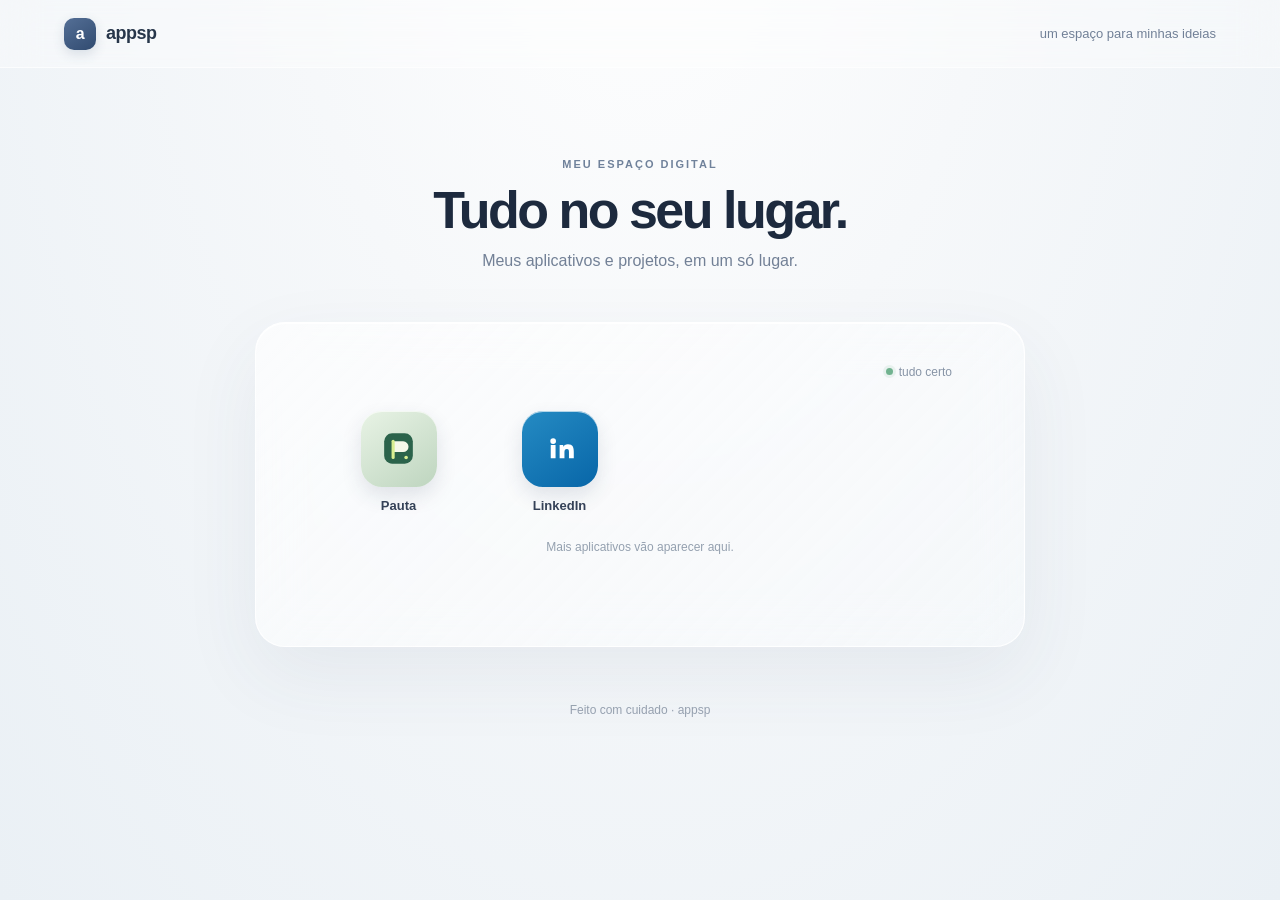
<file: index.html>
<!doctype html>
<html lang="pt-BR">
<head>
  <meta charset="utf-8">
  <meta name="viewport" content="width=device-width, initial-scale=1">
  <meta name="theme-color" content="#f1f4f7">
  <meta name="description" content="Meus aplicativos e projetos digitais.">
  <title>appsp · meus apps</title>
  <style>
    :root{font-family:-apple-system,BlinkMacSystemFont,"Segoe UI",Inter,Helvetica,Arial,sans-serif;color:#172338;background:#f1f4f7;font-synthesis:none;text-rendering:optimizeLegibility;-webkit-font-smoothing:antialiased}
    *{box-sizing:border-box}body{margin:0;min-height:100vh;overflow-x:hidden;background:radial-gradient(ellipse at 50% -22%,#fff 0,#f6f8fa 40%,#eaf0f5 100%)}
    .topbar{height:68px;padding:0 clamp(20px,5vw,76px);display:flex;align-items:center;justify-content:space-between;border-bottom:1px solid #ffffffa8;background:#ffffff52;backdrop-filter:blur(18px)}
    .brand{display:flex;align-items:center;gap:10px;color:#27364a;text-decoration:none;font-size:18px;font-weight:700;letter-spacing:-.5px}.brand-mark{width:32px;height:32px;display:grid;place-items:center;border-radius:10px;background:linear-gradient(145deg,#546f96,#314b70);color:white;font-size:16px;box-shadow:0 4px 12px #304b7028}.top-note{color:#718097;font-size:13px}
    main{width:min(920px,calc(100% - 36px));margin:0 auto;padding:clamp(50px,10vh,105px) 0 56px}.intro{text-align:center;margin-bottom:48px}.eyebrow{font-size:11px;font-weight:700;text-transform:uppercase;letter-spacing:2px;color:#70829b}.intro h1{margin:12px 0 10px;font-size:clamp(34px,6vw,52px);line-height:1.08;letter-spacing:-2.5px;font-weight:650;color:#1d2a3e}.intro p{margin:0;color:#728096;font-size:16px;line-height:1.6}
    .device{position:relative;margin:auto;width:min(770px,100%);min-height:325px;padding:42px clamp(22px,7vw,72px) 36px;border:1px solid #ffffffd9;border-radius:30px;background:linear-gradient(135deg,#ffffffa6,#f9fbfd73);box-shadow:0 28px 80px #32476312,inset 0 1px #fff;backdrop-filter:blur(22px)}.device-head{display:flex;align-items:center;justify-content:space-between;margin-bottom:32px;color:#8794a6;font-size:12px}.device-head strong{font-weight:600;color:#65758b}.date{display:flex;gap:7px;align-items:center}.status{display:flex;align-items:center;gap:6px}.status-dot{height:7px;width:7px;border-radius:50%;background:#71b28f;box-shadow:0 0 0 3px #71b28f20}
    .apps{display:grid;grid-template-columns:repeat(4,minmax(80px,1fr));justify-items:center;gap:30px 20px}.app{display:flex;flex-direction:column;align-items:center;gap:11px;width:100%;color:#344157;text-decoration:none;font-size:13px;font-weight:550;transition:transform .18s ease}.app:hover{transform:translateY(-4px)}.app:focus-visible{outline:3px solid #7c9bc3;outline-offset:7px;border-radius:18px}.icon{width:76px;height:76px;border-radius:21px;display:grid;place-items:center;box-shadow:0 9px 20px #253a5520,inset 0 1px #ffffffaa;transition:box-shadow .18s ease}.app:hover .icon{box-shadow:0 13px 26px #253a5530,inset 0 1px #ffffffaa}.icon.pauta{background:linear-gradient(145deg,#e8f3e5,#bed5bf)}.icon.linkedin{background:linear-gradient(145deg,#258bc3,#0866a8)}.icon svg{width:43px;height:43px}.icon.linkedin svg{width:34px;height:34px}
    .helper{text-align:center;color:#94a0af;font-size:12px;margin:27px 0 0}.footer{padding:0 20px 28px;text-align:center;color:#98a3b1;font-size:12px}
    @media(max-width:560px){.topbar{height:58px}.top-note{font-size:12px}.intro{margin-bottom:34px}.intro p{font-size:14px}.device{min-height:300px;padding:30px 18px;border-radius:24px}.device-head{margin-bottom:28px}.apps{grid-template-columns:repeat(3,minmax(68px,1fr));gap:28px 8px}.icon{width:68px;height:68px;border-radius:19px}.app{font-size:12px}}
    @media(prefers-reduced-motion:reduce){*,*::before,*::after{scroll-behavior:auto!important;transition:none!important}}
  </style>
</head>
<body>
  <header class="topbar">
    <a class="brand" href="#inicio" aria-label="appsp início"><span class="brand-mark">a</span><span>appsp</span></a>
    <span class="top-note">um espaço para minhas ideias</span>
  </header>
  <main id="inicio">
    <section class="intro" aria-labelledby="title">
      <div class="eyebrow">meu espaço digital</div>
      <h1 id="title">Tudo no seu lugar.</h1>
      <p>Meus aplicativos e projetos, em um só lugar.</p>
    </section>
    <section class="device" aria-label="Aplicativos">
      <div class="device-head">
        <span class="date"><strong id="weekday"></strong><span id="today"></span></span>
        <span class="status"><i class="status-dot"></i> tudo certo</span>
      </div>
      <nav class="apps" aria-label="Meus aplicativos">
        <a class="app" href="./pauta/" aria-label="Abrir Pauta">
          <span class="icon pauta" aria-hidden="true">
            <svg viewBox="0 0 48 48" fill="none"><rect x="8" y="7" width="32" height="34" rx="9" fill="#2B634B"/><path d="M18 16h11.2a6 6 0 0 1 0 12H18V16Z" fill="#F5F8E9"/><path d="M18 16v18" stroke="#D8EE91" stroke-width="3.5" stroke-linecap="round"/><circle cx="32.5" cy="34" r="2" fill="#D8EE91"/></svg>
          </span>
          <span>Pauta</span>
        </a>
        <a class="app" href="https://www.linkedin.com/in/danilosuares/" target="_blank" rel="noopener noreferrer" aria-label="Abrir LinkedIn de Danilo em uma nova aba">
          <span class="icon linkedin" aria-hidden="true">
            <svg viewBox="0 0 36 36" fill="none"><path d="M8.2 13.7h5.1v14.1H8.2V13.7Zm2.6-7a3 3 0 1 1-.1 6 3 3 0 0 1 .1-6ZM16.5 13.7h4.9v1.9h.1c.7-1.3 2.4-2.6 4.9-2.6 5.2 0 6.2 3.4 6.2 7.8v7h-5.1v-6.2c0-1.5 0-3.5-2.2-3.5s-2.6 1.7-2.6 3.4v6.3h-5.1V13.7Z" fill="white"/></svg>
          </span>
          <span>LinkedIn</span>
        </a>
      </nav>
      <p class="helper">Mais aplicativos vão aparecer aqui.</p>
    </section>
  </main>
  <footer class="footer">Feito com cuidado · appsp</footer>
  <script>
    const now = new Date();
    document.querySelector('#weekday').textContent = new Intl.DateTimeFormat('pt-BR', {weekday:'long'}).replace(/^./, c => c.toUpperCase());
    document.querySelector('#today').textContent = new Intl.DateTimeFormat('pt-BR', {day:'numeric', month:'long'}).format(now);
  </script>
</body>
</html>
</file>
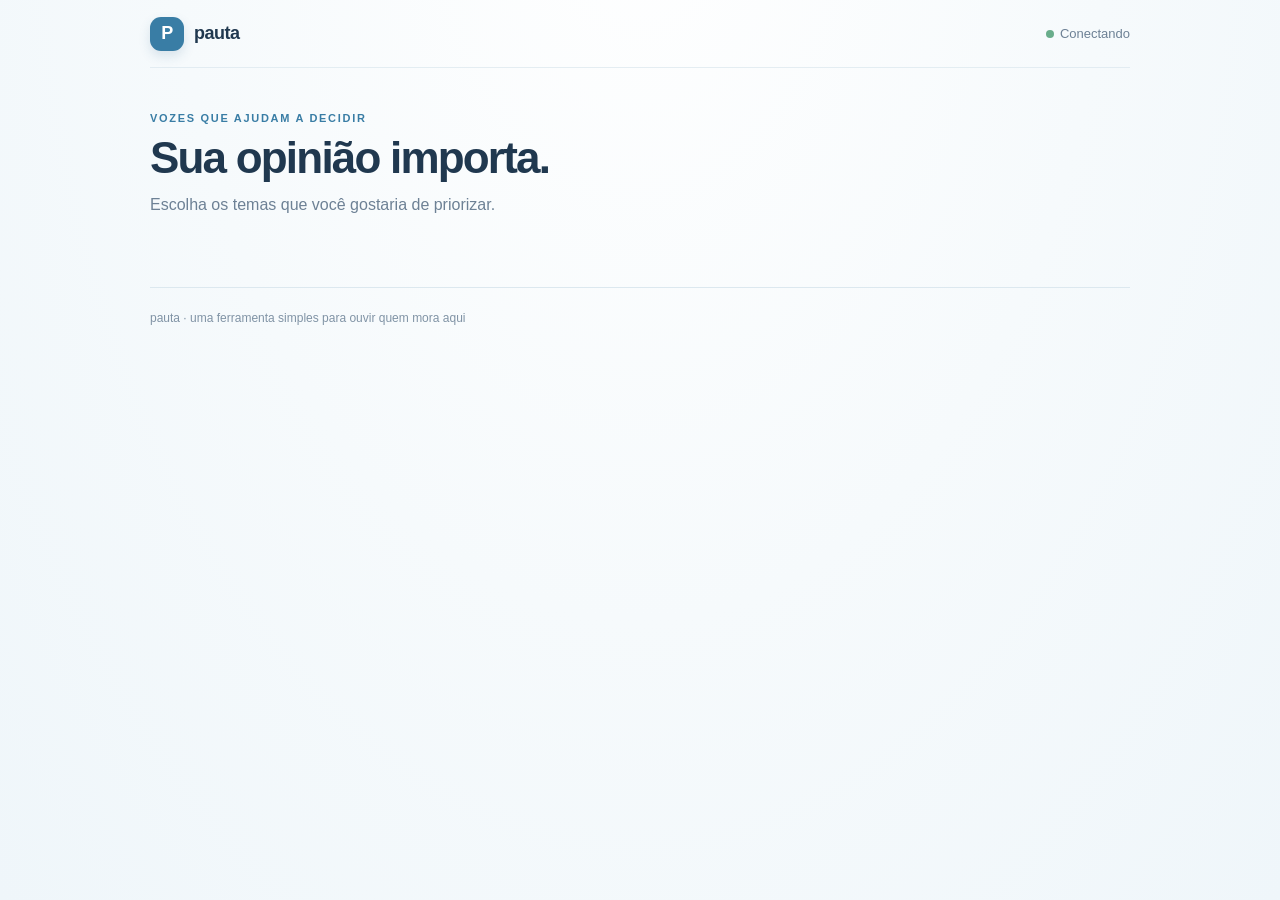
<file: pauta/index.html>
<!doctype html>
<html lang="pt-BR">
<head>
  <meta charset="utf-8">
  <meta name="viewport" content="width=device-width,initial-scale=1,viewport-fit=cover">
  <meta name="theme-color" content="#f4f9fc">
  <title>Pauta · votação</title>
  <link rel="stylesheet" href="./app.css">
  <style>
    .topic-card.selected-topic{background:#f1f7fa;border-color:#d2e3ec}
    .vote-control{position:relative;display:grid;place-items:center}
    .vote-control[data-tooltip]::after{content:attr(data-tooltip);position:absolute;z-index:4;right:0;bottom:calc(100% + 9px);width:max-content;max-width:min(240px,72vw);padding:9px 11px;border-radius:10px;background:#29485f;color:#fff;font-size:12px;font-weight:550;line-height:1.4;box-shadow:0 5px 16px #20384f28;opacity:0;visibility:hidden;transform:translateY(4px);transition:opacity .16s ease,transform .16s ease,visibility .16s ease;pointer-events:none}
    .vote-control[data-tooltip]:hover::after,.vote-control[data-tooltip]:focus-within::after{opacity:1;visibility:visible;transform:translateY(0)}
    .vote-button{background:#fbfdfe;border-color:#e2edf3;box-shadow:0 2px 6px #315c7808}
    .vote-button:hover{background:#f0f7fa}
    .vote-button.selected{background:#e2eff5;color:#356f91;border-color:#ccdfeb;box-shadow:inset 0 0 0 1px #d6e7ef}
    .vote-button:disabled{opacity:.58}
    .celebration{position:fixed;inset:0;z-index:20;display:grid;place-items:center;padding:22px;overflow:hidden;background:radial-gradient(ellipse at 50% 42%,#f7fcfff2 0,#e4f1f8f5 70%,#d3e6f1f7 100%);backdrop-filter:blur(8px);animation:fade-in .22s ease}
    #confettiCanvas{position:absolute;inset:0;width:100%;height:100%;pointer-events:none}
    .celebration-content{position:relative;z-index:1;width:min(440px,100%);padding:32px 28px;text-align:center;background:#ffffffeb;border:1px solid #ffffff;border-radius:26px;box-shadow:0 24px 70px #315c7828;animation:rise-in .38s ease}
    .celebration-icon{font-size:38px;margin-bottom:12px;animation:celebration-pop .65s cubic-bezier(.2,.8,.2,1)}
    .celebration-content .eyebrow{margin-bottom:8px}
    .celebration-content h2{font-size:clamp(36px,8vw,52px);letter-spacing:-2px;margin:0 0 10px;color:var(--blue-dark)}
    .celebration-content>p:not(.eyebrow){color:var(--muted);line-height:1.6;margin:0 auto 22px;max-width:320px}
    @keyframes celebration-pop{0%{opacity:0;transform:scale(.45) rotate(-14deg)}65%{transform:scale(1.18) rotate(6deg)}100%{opacity:1;transform:scale(1) rotate(0)}}
    @media(prefers-reduced-motion:reduce){.celebration-icon{animation:none}}
  </style>
</head>
<body>
  <div class="shell">
    <header class="top">
      <a class="brand" id="voteBrand" href="./" aria-label="Pauta"><span class="mark">P</span><span>pauta</span></a>
      <div class="topright"><span><i class="dot"></i><span id="connection">Conectando</span></span></div>
    </header>

    <section class="hero">
      <div>
        <div class="eyebrow" id="condoName">Vozes que ajudam a decidir</div>
        <h1 id="voteTitle">Sua opinião importa.</h1>
        <p id="voteDescription">Escolha os temas que você gostaria de priorizar.</p>
      </div>
    </section>

    <div id="stateMessage" class="empty hidden" aria-live="polite"></div>
    <section id="voteContent" class="hidden">
      <div class="summary">
        <div class="summary-item"><strong id="votesUsed">0</strong><span>votos usados</span><div class="progress"><span id="voteProgress" style="width:0%"></span></div></div>
        <div class="summary-item"><strong id="votesLeft">0</strong><span>votos disponíveis</span><div style="height:8px;margin-top:10px;color:var(--muted);font-size:12px" id="voteStatus">Votação aberta</div></div>
      </div>
      <div class="section-title"><h2>Temas da votação</h2><a class="toplink" id="tallyLink" href="../apuracao/">Ver apuração completa →</a></div>
      <div id="topicList" class="cards"></div>
      <p id="voteHint" class="hint">Toque no 👍 para votar. Toque de novo para retirar seu voto.</p>
      <div class="card box" style="margin-top:20px">
        <div class="row"><div><strong id="residentLabel">Identifique seu apartamento</strong><div class="small" id="residentHelp">Seu apartamento e PIN ficam protegidos.</div></div><button class="btn secondary" id="identityButton">Entrar</button></div>
      </div>
    </section>

    <footer class="footer">pauta · uma ferramenta simples para ouvir quem mora aqui</footer>
  </div>

  <div id="identityModal" class="modal hidden" role="dialog" aria-modal="true" aria-labelledby="identityHeading">
    <div class="modal-box">
      <h2 id="identityHeading">Primeiro acesso</h2>
      <p class="small" id="identityInstruction">Informe o número do apartamento e crie um PIN pessoal para registrar seus votos.</p>
      <div class="field"><label for="apartmentNumber">Número do apartamento</label><input id="apartmentNumber" inputmode="text" autocomplete="off" placeholder="Ex.: 87"></div>
      <div class="field block-field"><label for="apartmentBlock">Bloco</label><input id="apartmentBlock" autocomplete="off" placeholder="Ex.: A"></div>
      <div class="field"><label for="pin">PIN (mínimo 4 caracteres)</label><input id="pin" type="password" autocomplete="new-password"></div>
      <div class="field hidden" id="pinConfirmField"><label for="pinConfirm">Confirme o PIN</label><input id="pinConfirm" type="password" autocomplete="new-password"></div>
      <div class="row"><button class="btn secondary" id="cancelIdentity">Cancelar</button><button class="btn" id="confirmIdentity">Criar cadastro e entrar</button></div>
      <button class="btn secondary" id="toggleRegistration" style="margin-top:10px;width:100%">Já tenho cadastro</button>
      <div id="identityError" class="small" role="alert" style="color:var(--red);margin-top:10px"></div>
    </div>
  </div>
  <div id="toast" class="toast" role="status" aria-live="polite"></div>
  <div id="celebration" class="celebration hidden" role="dialog" aria-modal="true" aria-labelledby="celebrationTitle">
    <canvas id="confettiCanvas" aria-hidden="true"></canvas>
    <div class="celebration-content">
      <div class="celebration-icon" aria-hidden="true">🎉</div>
      <p class="eyebrow">Sua participação faz diferença</p>
      <h2 id="celebrationTitle">Obrigado!</h2>
      <p>Você usou todos os seus votos. Obrigado por ajudar a definir as prioridades.</p>
      <button class="btn" id="closeCelebration">Continuar</button>
    </div>
  </div>

  <script type="module">
    import { supabaseUrl, supabaseAnonKey } from '../config.js';
    import { createClient } from 'https://esm.sh/@supabase/supabase-js@2';

    const $ = (id) => document.getElementById(id);
    const esc = (value) => String(value ?? '').replace(/[&<>"']/g, (char) => ({'&':'&amp;','<':'&lt;','>':'&gt;','"':'&quot;',"'":'&#39;'}[char]));
    const code = new URL(location.href).searchParams.get('v')?.toUpperCase() ?? '';
    const db = supabaseUrl && supabaseAnonKey ? createClient(supabaseUrl, supabaseAnonKey) : null;
    let vote = null, topics = [], resident = null, myVotes = [], registrationMode = true;

    function showMessage(title, description) {
      $('stateMessage').innerHTML = `<strong>${esc(title)}</strong>${esc(description)}`;
      $('stateMessage').classList.remove('hidden');
      $('voteContent').classList.add('hidden');
    }

    function toast(message) {
      $('toast').textContent = message;
      $('toast').classList.add('show');
      window.setTimeout(() => $('toast').classList.remove('show'), 2200);
    }

    function updateBlockFields() {
      const needsBlock = (vote?.condos?.identity_pattern ?? 'number_block') === 'number_block';
      document.querySelectorAll('.block-field').forEach((element) => element.classList.toggle('hidden', !needsBlock));
    }

    function render() {
      if (!vote) return;
      const isOpen = vote.status === 'open';
      const limit = vote.vote_limit;
      $('stateMessage').classList.add('hidden');
      $('voteContent').classList.remove('hidden');
      $('condoName').textContent = vote.condos?.name || 'Vozes que ajudam a decidir';
      $('voteTitle').textContent = vote.title;
      $('voteDescription').textContent = isOpen ? 'Escolha os temas que você gostaria de priorizar.' : 'Esta votação foi encerrada. Você ainda pode consultar os resultados completos.';
      $('voteStatus').textContent = isOpen ? 'Votação aberta' : 'Votação encerrada';
      $('voteStatus').style.color = isOpen ? 'var(--blue-dark)' : 'var(--muted)';
      $('votesUsed').textContent = resident ? String(myVotes.length) : '—';
      $('votesLeft').textContent = resident ? String(Math.max(0, limit - myVotes.length)) : String(limit);
      $('voteProgress').style.width = resident ? `${Math.min(100, (myVotes.length / limit) * 100)}%` : '0%';
      $('residentLabel').textContent = resident ? `Apartamento ${resident.number}${resident.block ? ` · Bloco ${resident.block}` : ''}` : 'Identifique seu apartamento';
      $('residentHelp').textContent = resident ? 'Seu voto é registrado com segurança.' : 'Use seu PIN ou crie um no primeiro acesso.';
      $('identityButton').textContent = resident ? 'Sair' : 'Entrar';
      $('identityButton').setAttribute('aria-label', resident ? 'Sair do apartamento' : 'Entrar no apartamento');
      $('voteHint').textContent = isOpen ? 'Toque no 👍 para votar. Toque de novo para retirar seu voto.' : 'Os votos estão fechados. Consulte a apuração completa.';
      const tallyUrl = new URL('./apuracao/', location.href);
      tallyUrl.searchParams.set('v', code);
      $('tallyLink').href = tallyUrl.href;
      const voteUrl = new URL('./', location.href);
      voteUrl.searchParams.set('v', code);
      $('voteBrand').href = voteUrl.href;
      const quotaFull = resident && myVotes.length >= limit;
      $('topicList').innerHTML = topics.length ? topics.map((topic) => {
        const selected = myVotes.includes(topic.id);
        const locked = !isOpen || (resident && !selected && quotaFull);
        const quotaMessage = 'Você usou todos os votos disponíveis. Retire um voto para escolher outro tema.';
        const tooltip = locked && !selected && isOpen && quotaFull ? `title="${quotaMessage}" data-tooltip="${quotaMessage}"` : '';
        return `<article class="topic-card${selected ? ' selected-topic' : ''}" data-topic-card="${topic.id}"><div><h3>${esc(topic.title)}</h3>${topic.description ? `<p>${esc(topic.description)}</p>` : ''}</div><span class="vote-control" ${tooltip}><button class="vote-button${selected ? ' selected' : ''}" data-vote="${topic.id}" aria-label="${selected ? 'Retirar voto de' : 'Votar em'} ${esc(topic.title)}${locked && !selected && isOpen && quotaFull ? `. ${quotaMessage}` : ''}" aria-pressed="${selected}" ${locked ? 'disabled' : ''}>👍</button></span></article>`;
      }).join('') : '<div class="empty"><strong>Os temas ainda não estão disponíveis</strong>Volte em breve para registrar sua opinião.</div>';
    }

    async function refreshVote() {
      if (!code) {
        showMessage('Link de votação incompleto', 'Use o link completo que recebeu para abrir esta votação.');
        return;
      }
      if (!db) {
        $('connection').textContent = 'Indisponível';
        showMessage('Não foi possível conectar', 'Tente novamente em alguns instantes.');
        return;
      }
      const { data: session, error: sessionError } = await db.from('votes_sessions').select('*,condos(name,identity_pattern)').eq('code', code).maybeSingle();
      if (sessionError) throw sessionError;
      if (!session) {
        showMessage('Votação não encontrada', 'Confira o link e tente novamente.');
        return;
      }
      vote = session;
      const { data: rows, error: topicsError } = await db.from('topics').select('id,title,description').eq('session_id', vote.id).order('title', {ascending:true});
      if (topicsError) throw topicsError;
      topics = (rows ?? []).sort((a, b) => a.title.localeCompare(b.title, 'pt-BR', {sensitivity:'base'}));
      resident = JSON.parse(sessionStorage.getItem(`pauta-id-${code}`) || 'null');
      myVotes = [];
      if (resident) {
        const { data, error } = await db.rpc('my_votes', {p_vote_code:code,p_apartment_number:resident.number,p_block:resident.block,p_pin:resident.pin});
        if (error) {
          sessionStorage.removeItem(`pauta-id-${code}`);
          resident = null;
        } else myVotes = data ?? [];
      }
      $('connection').textContent = 'Votação online';
      updateBlockFields();
      render();
    }

    function openIdentity() {
      registrationMode = !sessionStorage.getItem(`pauta-id-${code}`);
      $('identityHeading').textContent = registrationMode ? 'Primeiro acesso' : 'Acesse seu apartamento';
      $('identityInstruction').textContent = registrationMode ? 'Informe o número do apartamento e crie um PIN pessoal para registrar seus votos.' : 'Informe o número do apartamento e o PIN criado no primeiro acesso.';
      $('pinConfirmField').classList.toggle('hidden', !registrationMode);
      $('confirmIdentity').textContent = registrationMode ? 'Criar cadastro e entrar' : 'Entrar';
      $('toggleRegistration').textContent = registrationMode ? 'Já tenho cadastro' : 'Primeiro acesso? Crie seu cadastro';
      $('identityError').textContent = '';
      $('identityModal').classList.remove('hidden');
    }

    const celebrationCooldown = 4 * 60 * 60 * 1000;
    let celebrationTimer = 0, confettiFrame = 0;
    function celebrationKey() {
      if (!resident) return '';
      return `pauta-celebration-${code}-${resident.number.toLowerCase()}-${(resident.block || '').toLowerCase()}`;
    }
    function celebrateIfEligible() {
      const key = celebrationKey();
      if (!key || vote?.status !== 'open' || myVotes.length < vote.vote_limit) return;
      let lastShown = 0;
      try { lastShown = Number(localStorage.getItem(key) || 0); } catch {}
      if (Date.now() - lastShown < celebrationCooldown) return;
      window.clearTimeout(celebrationTimer);
      const apartment = `${resident.number}|${resident.block || ''}`;
      celebrationTimer = window.setTimeout(() => {
        if (!resident || `${resident.number}|${resident.block || ''}` !== apartment || vote?.status !== 'open' || myVotes.length < vote.vote_limit) return;
        try { localStorage.setItem(key, String(Date.now())); } catch {}
        $('celebration').classList.remove('hidden');
        $('closeCelebration').focus();
        launchConfetti();
      }, 500);
    }
    function closeCelebration() {
      $('celebration').classList.add('hidden');
      window.cancelAnimationFrame(confettiFrame);
      const canvas = $('confettiCanvas');
      canvas.getContext('2d')?.clearRect(0, 0, canvas.width, canvas.height);
    }
    function launchConfetti() {
      if (window.matchMedia('(prefers-reduced-motion: reduce)').matches) return;
      const canvas = $('confettiCanvas'), context = canvas.getContext('2d');
      const ratio = Math.min(window.devicePixelRatio || 1, 2);
      canvas.width = window.innerWidth * ratio; canvas.height = window.innerHeight * ratio;
      context.setTransform(ratio, 0, 0, ratio, 0, 0);
      const colors = ['#74add0', '#a9d3e8', '#d6eaf4', '#f4ca77', '#93c7aa', '#e99b9b'];
      const particles = [];
      const burst = (x, y, count = 90) => {
        for (let i = 0; i < count; i++) {
          const angle = Math.random() * Math.PI * 2, speed = 2 + Math.random() * 8;
          particles.push({x, y, vx:Math.cos(angle)*speed, vy:Math.sin(angle)*speed, size:3+Math.random()*5, spin:Math.random()*Math.PI, spinSpeed:(Math.random()-.5)*.24, color:colors[Math.floor(Math.random()*colors.length)], life:0, maxLife:90+Math.random()*45});
        }
      };
      burst(window.innerWidth*.5, window.innerHeight*.48, 120);
      window.setTimeout(() => burst(window.innerWidth*.25, window.innerHeight*.42, 70), 180);
      window.setTimeout(() => burst(window.innerWidth*.75, window.innerHeight*.4, 70), 360);
      const draw = () => {
        context.clearRect(0, 0, window.innerWidth, window.innerHeight);
        for (const particle of particles) {
          if (particle.life >= particle.maxLife) continue;
          particle.life++; particle.x += particle.vx; particle.y += particle.vy; particle.vy += .075; particle.vx *= .992; particle.spin += particle.spinSpeed;
          context.globalAlpha = Math.max(0, 1 - particle.life / particle.maxLife); context.fillStyle = particle.color;
          context.save(); context.translate(particle.x, particle.y); context.rotate(particle.spin); context.fillRect(-particle.size/2, -particle.size/2, particle.size, particle.size*.72); context.restore();
        }
        context.globalAlpha = 1;
        if (particles.some((particle) => particle.life < particle.maxLife) && !$('celebration').classList.contains('hidden')) confettiFrame = window.requestAnimationFrame(draw);
      };
      confettiFrame = window.requestAnimationFrame(draw);
    }
    $('closeCelebration').addEventListener('click', closeCelebration);
    $('celebration').addEventListener('click', (event) => { if (event.target === $('celebration')) closeCelebration(); });
    window.addEventListener('keydown', (event) => { if (event.key === 'Escape' && !$('celebration').classList.contains('hidden')) closeCelebration(); });

    $('identityButton').addEventListener('click', () => {
      if (!resident) return openIdentity();
      sessionStorage.removeItem(`pauta-id-${code}`);
      resident = null;
      myVotes = [];
      render();
    });
    $('cancelIdentity').addEventListener('click', () => $('identityModal').classList.add('hidden'));
    $('identityModal').addEventListener('click', (event) => { if (event.target === $('identityModal')) $('identityModal').classList.add('hidden'); });
    $('toggleRegistration').addEventListener('click', () => {
      registrationMode = !registrationMode;
      $('identityHeading').textContent = registrationMode ? 'Primeiro acesso' : 'Acesse seu apartamento';
      $('identityInstruction').textContent = registrationMode ? 'Informe o número do apartamento e crie um PIN pessoal para registrar seus votos.' : 'Informe o número do apartamento e o PIN criado no primeiro acesso.';
      $('pinConfirmField').classList.toggle('hidden', !registrationMode);
      $('confirmIdentity').textContent = registrationMode ? 'Criar cadastro e entrar' : 'Entrar';
      $('toggleRegistration').textContent = registrationMode ? 'Já tenho cadastro' : 'Primeiro acesso? Crie seu cadastro';
      $('identityError').textContent = '';
    });
    $('confirmIdentity').addEventListener('click', async () => {
      const number = $('apartmentNumber').value.trim(), block = $('apartmentBlock').value.trim(), pin = $('pin').value;
      const needsBlock = (vote?.condos?.identity_pattern ?? 'number_block') === 'number_block';
      if (!number || (needsBlock && !block) || pin.length < 4) { $('identityError').textContent = 'Informe o apartamento e um PIN com pelo menos 4 caracteres.'; return; }
      if (registrationMode && pin !== $('pinConfirm').value) { $('identityError').textContent = 'Os PINs não conferem.'; return; }
      const button = $('confirmIdentity'); button.disabled = true;
      try {
        if (registrationMode) {
          const { error } = await db.rpc('register_apartment', {p_vote_code:code,p_apartment_number:number,p_block:block,p_pin:pin});
          if (error) throw error;
        } else {
          const { data, error } = await db.rpc('verify_apartment', {p_vote_code:code,p_apartment_number:number,p_block:block,p_pin:pin});
          if (error || !data) throw new Error('Apartamento não cadastrado ou PIN incorreto.');
        }
        resident = {number,block,pin};
        sessionStorage.setItem(`pauta-id-${code}`, JSON.stringify(resident));
        $('identityModal').classList.add('hidden');
        $('pin').value = ''; $('pinConfirm').value = '';
        await refreshVote();
      } catch (error) {
        $('identityError').textContent = error.message.includes('identity_already_exists') ? 'Este apartamento já tem cadastro. Entre com o PIN criado no primeiro acesso.' : error.message;
      } finally { button.disabled = false; }
    });
    $('topicList').addEventListener('click', async (event) => {
      const button = event.target.closest('[data-vote]');
      if (!button) return;
      if (!resident) return openIdentity();
      const card = button.closest('.topic-card');
      button.classList.add('tap'); card?.classList.add('vote-pop');
      const wasSelected = myVotes.includes(button.dataset.vote);
      button.disabled = true;
      try {
        const { error } = await db.rpc('toggle_vote', {p_vote_code:code,p_apartment_number:resident.number,p_block:resident.block,p_pin:resident.pin,p_topic_id:button.dataset.vote});
        if (error) throw error;
        toast(wasSelected ? 'Voto retirado' : 'Voto registrado');
        await refreshVote();
        if (!wasSelected) celebrateIfEligible();
      } catch (error) {
        toast(error.message.includes('vote_limit') ? 'Você usou todos os votos disponíveis.' : error.message.includes('voting_closed') ? 'Esta votação foi encerrada.' : 'Não foi possível registrar o voto.');
        await refreshVote();
      }
    });

    try { await refreshVote(); } catch (error) { console.error(error); showMessage('Não foi possível carregar a votação', 'Tente novamente em alguns instantes.'); }
    window.setInterval(() => refreshVote().catch(() => {}), 15000);
  </script>
</body>
</html>
</file>
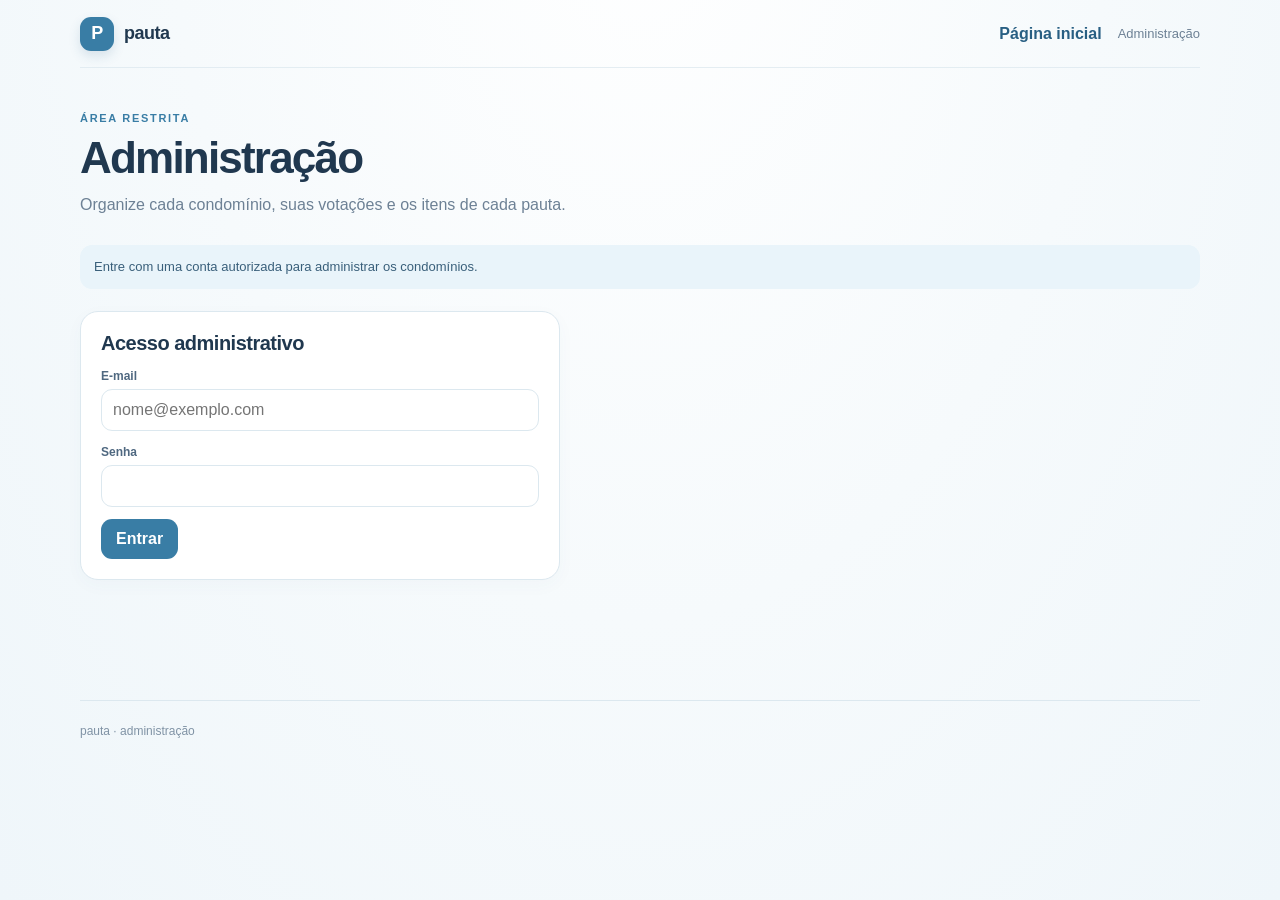
<file: pauta/admin/index.html>
<!doctype html>
<html lang="pt-BR">
<head>
  <meta charset="utf-8">
  <meta name="viewport" content="width=device-width,initial-scale=1">
  <meta name="theme-color" content="#f4f9fc">
  <title>Pauta · administração</title>
  <link rel="stylesheet" href="../app.css">
  <style>
    .admin-shell{width:min(100% - 32px,1120px);margin:auto}.admin-main{padding-bottom:56px}.step{display:flex;align-items:center;gap:10px;margin:0 0 14px}.step-number{width:29px;height:29px;flex:none;display:grid;place-items:center;border-radius:10px;background:var(--blue);color:#fff;font-size:13px;font-weight:800}.step h2{font-size:19px;letter-spacing:-.4px;margin:0}.step-caption{font-size:13px;color:var(--muted);margin:3px 0 0}.admin-grid{display:grid;grid-template-columns:minmax(0,1fr) minmax(0,1fr);gap:14px}.field{margin-bottom:12px}.field label{font-size:12px;font-weight:700;color:#4f6880}.field textarea{min-height:116px;resize:vertical}.field input,.field textarea,.field select{padding:11px}.admin-card{padding:20px}.admin-list{display:grid;gap:9px}.admin-row{padding:12px;border:1px solid var(--line);border-radius:13px;background:#fff;display:flex;align-items:center;justify-content:space-between;gap:12px}.admin-row.selected{border-color:#79a9c7;background:#f2f8fc;box-shadow:0 0 0 2px #397da510}.row-actions{display:flex;flex-wrap:wrap;justify-content:flex-end;gap:6px}.row-actions .btn{padding:7px 9px;font-size:12px;text-decoration:none;white-space:nowrap}.btn.danger{background:#fff0f0;color:#a34f55}.selected-vote{padding:14px 16px;background:#edf6fb;border:1px solid #d1e5f0;border-radius:14px;margin-bottom:15px}.selected-vote strong{display:block;font-size:15px;margin-bottom:3px;color:var(--blue-dark)}.form-row{display:flex;gap:10px;align-items:end}.form-row .field{flex:1}.inline-note{margin:8px 0 0}.logout{border:0;background:none;color:var(--blue-dark);font-weight:700}.muted-label{color:var(--muted);font-size:13px}.closed-note{padding:11px 13px;background:#f1f5f7;color:#607488;border-radius:12px;font-size:13px;line-height:1.45;margin-bottom:12px}.mini-actions button{border:0;background:none;color:var(--red);font-size:12px;font-weight:700}.top-nav{display:flex;align-items:center;gap:16px}@media(max-width:760px){.admin-grid{grid-template-columns:1fr}.admin-card{padding:16px}.admin-row{align-items:flex-start;flex-direction:column}.row-actions{justify-content:flex-start}.form-row{display:block}.top-nav{gap:9px}}
  </style>
</head>
<body>
  <div class="admin-shell">
    <header class="top">
      <a class="brand" href="../" aria-label="Pauta"><span class="mark">P</span><span>pauta</span></a>
      <nav class="top-nav" aria-label="Navegação"><a class="toplink" href="../../">Página inicial</a><span class="topright">Administração</span></nav>
    </header>
    <section class="hero"><div><div class="eyebrow">Área restrita</div><h1>Administração</h1><p>Organize cada condomínio, suas votações e os itens de cada pauta.</p></div></section>
    <main class="admin-main">
      <div id="adminNote" class="notice">Entre com uma conta autorizada para administrar os condomínios.</div>
      <section id="rootPanel" class="card admin-card hidden section" aria-label="Configuração do sistema">
        <div class="section-title"><h2>Admin root · sistema</h2><span class="pill" id="rootConnectionState">Verificando conexão</span></div>
        <p class="small">A conexão com o banco é privada para as pessoas moradoras. O estado atual é exibido aqui apenas para a conta root.</p>
      </section>
      <section id="login" class="card admin-card section" style="max-width:480px">
        <div class="section-title"><h2>Acesso administrativo</h2></div>
        <div class="field"><label for="email">E-mail</label><input id="email" type="email" autocomplete="username" placeholder="nome@exemplo.com"></div>
        <div class="field"><label for="password">Senha</label><input id="password" type="password" autocomplete="current-password"></div>
        <button id="loginBtn" class="btn">Entrar</button><span id="loginState" class="small" style="margin-left:10px"></span>
      </section>
      <section id="condoCreate" class="card admin-card section hidden" style="max-width:700px">
        <div class="step"><span class="step-number">1</span><div><h2>Criar condomínio</h2><p class="step-caption">O primeiro condomínio também ficará associado a esta conta root.</p></div></div>
        <div class="field"><label for="identityPattern">Como identificar os apartamentos?</label><select id="identityPattern"><option value="number_block">Número e bloco</option><option value="number">Somente número</option></select></div>
        <div class="field"><label for="condoNameInput">Nome do condomínio</label><input id="condoNameInput" placeholder="Ex.: Residencial Jardim"></div>
        <div class="admin-grid"><div class="field"><label for="adminNumber">Número do apartamento administrador</label><input id="adminNumber" placeholder="87"></div><div class="field block-field"><label for="adminBlock">Bloco</label><input id="adminBlock" placeholder="A"></div></div>
        <div class="field"><label for="adminPhone">Celular de contato</label><input id="adminPhone" inputmode="tel" placeholder="(11) 99999-9999"></div>
        <button class="btn" id="createCondo">Criar condomínio</button>
      </section>
      <div id="adminWork" class="hidden">
        <section class="card admin-card section">
          <div class="step"><span class="step-number">1</span><div><h2>Condomínio</h2><p class="step-caption">Todas as votações e itens pertencem a um condomínio.</p></div></div>
          <div class="row"><div class="field" style="flex:1;margin:0"><label for="condoSelect">Condomínio selecionado</label><select id="condoSelect"></select></div><button id="logoutBtn" class="logout">Sair</button></div>
        </section>
        <section class="section">
          <div class="step"><span class="step-number">2</span><div><h2>Votações</h2><p class="step-caption">Crie uma votação ou selecione uma existente para gerenciar seus itens.</p></div></div>
          <div class="admin-grid">
            <div class="card admin-card">
              <h3>Nova votação</h3>
              <div class="field"><label for="newTitle">Nome da votação</label><input id="newTitle" placeholder="Ex.: Assembleia de novembro"></div>
              <div class="field"><label for="newLimit">Votos por apartamento</label><input id="newLimit" type="number" min="1" max="50" value="5"></div>
              <button class="btn" id="createVote">Criar votação</button>
            </div>
            <div class="card admin-card">
              <h3>Votações do condomínio</h3>
              <div id="sessionList" class="admin-list"><span class="small">Carregando votações…</span></div>
            </div>
          </div>
        </section>
        <section class="card admin-card section">
          <div class="step"><span class="step-number">3</span><div><h2>Itens da votação selecionada</h2><p class="step-caption">Cada votação tem sua própria lista de itens.</p></div></div>
          <div id="selectedVoteLabel" class="selected-vote"><span class="small">Selecione uma votação na etapa acima.</span></div>
          <div id="closedNote" class="closed-note hidden">Esta votação foi encerrada. Não é mais possível receber votos ou adicionar itens.</div>
          <div id="itemComposer">
            <div class="field"><label for="topicImport">Adicionar itens · um por linha</label><textarea id="topicImport" rows="5" placeholder="Melhorias na iluminação&#10;Segurança na entrada&#10;Reforma do salão"></textarea><span class="small">Linhas vazias serão ignoradas. Marcadores “-” no início são removidos.</span></div>
            <button class="btn" id="importTopics">Adicionar itens à votação selecionada</button>
          </div>
          <div id="topicList" class="admin-list" style="margin-top:14px"><span class="small">Os itens aparecerão aqui.</span></div>
        </section>
        <section class="card admin-card section">
          <div class="step"><span class="step-number">4</span><div><h2>Apartamentos</h2><p class="step-caption">Cada morador cadastra seu apartamento e cria o próprio PIN no primeiro acesso.</p></div></div>
          <div id="unitList" class="admin-list"><span class="small">Carregando apartamentos…</span></div>
        </section>
      </div>
    </main>
    <footer class="footer">pauta · administração</footer>
  </div>
  <div id="toast" class="toast" role="status" aria-live="polite"></div>
  <script type="module">
    import { supabaseUrl, supabaseAnonKey } from '../../config.js';
    import { createClient } from 'https://esm.sh/@supabase/supabase-js@2';
    const $ = (id) => document.getElementById(id);
    const esc = (value) => String(value ?? '').replace(/[&<>"']/g, (char) => ({'&':'&amp;','<':'&lt;','>':'&gt;','"':'&quot;',"'":'&#39;'}[char]));
    const db = supabaseUrl && supabaseAnonKey ? createClient(supabaseUrl, supabaseAnonKey) : null;
    let user = null, isRoot = false, condos = [], condo = null, votes = [], selectedVote = null;
    const appRoot = new URL('../', location.href);
    const voteUrl = (code) => { const url = new URL('./', appRoot); url.searchParams.set('v', code); return url.href; };
    const tallyUrl = (code) => { const url = new URL('apuracao/', appRoot); url.searchParams.set('v', code); return url.href; };
    function toast(message) { $('toast').textContent = message; $('toast').classList.add('show'); setTimeout(() => $('toast').classList.remove('show'), 2500); }
    function updateBlockFields() { document.querySelectorAll('.block-field').forEach((field) => field.classList.toggle('hidden', $('identityPattern').value === 'number')); }
    function statusLabel(status) { return status === 'open' ? 'Em andamento' : 'Encerrada'; }

    async function refreshAdmin() {
      if (!db || !user) return;
      const chosenId = condo?.id || $('condoSelect').value || sessionStorage.getItem('pauta-admin-condo');
      $('rootPanel').classList.toggle('hidden', !isRoot);
      $('rootConnectionState').textContent = 'Conectado';
      const { data, error } = await db.from('admins').select('condo_id,admin_number,admin_block,phone,condos(id,name,identity_pattern)').eq('user_id', user.id);
      if (error) throw error;
      condos = (data ?? []).map((membership) => ({...membership.condos,admin_number:membership.admin_number,admin_block:membership.admin_block,phone:membership.phone}));
      $('login').classList.add('hidden');
      $('condoCreate').classList.toggle('hidden', !isRoot || condos.length > 0);
      $('adminWork').classList.toggle('hidden', condos.length === 0);
      if (!condos.length) {
        if (!isRoot) $('adminNote').textContent = 'Esta conta ainda não tem permissão para administrar um condomínio.';
        return;
      }
      $('adminNote').classList.add('hidden');
      $('condoSelect').innerHTML = condos.map((item) => `<option value="${esc(item.id)}">${esc(item.name)}</option>`).join('');
      condo = condos.find((item) => item.id === chosenId) || condos[0];
      $('condoSelect').value = condo.id;
      sessionStorage.setItem('pauta-admin-condo', condo.id);
      await loadCondo();
    }

    async function loadCondo() {
      if (!db || !condo) return;
      const { data: rows, error } = await db.from('votes_sessions').select('*').eq('condo_id', condo.id).order('created_at', {ascending:false});
      if (error) throw error;
      votes = rows ?? [];
      const preferredId = sessionStorage.getItem('pauta-selected-vote');
      selectedVote = votes.find((item) => item.id === preferredId) || votes[0] || null;
      if (selectedVote) sessionStorage.setItem('pauta-selected-vote', selectedVote.id);
      $('sessionList').innerHTML = votes.length ? votes.map((item) => {
        const selected = item.id === selectedVote?.id;
        const closed = item.status === 'closed';
        return `<article class="admin-row${selected ? ' selected' : ''}"><div><strong>${esc(item.title)}</strong><div class="muted-label">${statusLabel(item.status)} · ${item.vote_limit} votos por apartamento</div></div><div class="row-actions"><button class="btn secondary" data-select-vote="${item.id}">${selected ? 'Selecionada' : 'Ver itens'}</button><a class="btn secondary" href="${esc(voteUrl(item.code))}" target="_blank" rel="noopener">Votar ↗</a><a class="btn secondary" href="${esc(tallyUrl(item.code))}" target="_blank" rel="noopener">Apuração ↗</a>${closed ? '' : `<button class="btn danger" data-close-vote="${item.id}">Encerrar</button>`}</div></article>`;
      }).join('') : '<div class="empty"><strong>Nenhuma votação neste condomínio</strong>Crie a primeira votação ao lado.</div>';

      if (selectedVote) {
        const closed = selectedVote.status === 'closed';
        $('selectedVoteLabel').innerHTML = `<strong>${esc(condo.name)} › ${esc(selectedVote.title)}</strong><span class="small">${statusLabel(selectedVote.status)} · ${selectedVote.vote_limit} votos por apartamento · Código ${esc(selectedVote.code)}</span>`;
        $('closedNote').classList.toggle('hidden', !closed);
        $('itemComposer').classList.toggle('hidden', closed);
        const { data: items, error: itemsError } = await db.from('topics').select('id,title,description,votes').eq('session_id', selectedVote.id).order('created_at');
        if (itemsError) throw itemsError;
        $('topicList').innerHTML = (items ?? []).length ? items.map((item, index) => `<article class="admin-row"><div><strong>${index + 1}. ${esc(item.title)}</strong>${item.description ? `<div class="muted-label">${esc(item.description)}</div>` : ''}<div class="muted-label">${item.votes} voto${item.votes === 1 ? '' : 's'}</div></div></article>`).join('') : '<div class="empty"><strong>Esta votação ainda não tem itens</strong>Adicione cada item em uma linha no campo acima.</div>';
      } else {
        $('selectedVoteLabel').innerHTML = '<span class="small">Crie ou selecione uma votação para ver e gerenciar os itens.</span>';
        $('closedNote').classList.add('hidden'); $('itemComposer').classList.remove('hidden'); $('topicList').innerHTML = '';
      }
      const { data: units, error: unitError } = await db.from('apartments').select('apartment_number,block').eq('condo_id', condo.id).order('apartment_number');
      if (unitError) throw unitError;
      $('unitList').innerHTML = (units ?? []).map((unit) => `<div class="admin-row"><span>Apartamento ${esc(unit.apartment_number)}${condo.identity_pattern === 'number_block' ? ` · Bloco ${esc(unit.block)}` : ''}</span></div>`).join('') || '<span class="small">Nenhum apartamento cadastrado.</span>';
    }

    $('loginBtn').addEventListener('click', async () => {
      if (!db) { toast('A conexão não está disponível.'); return; }
      $('loginBtn').disabled = true;
      try {
        const { data, error } = await db.auth.signInWithPassword({email:$('email').value,password:$('password').value});
        if (error) throw error;
        user = data.user;
        const { data: root, error: rootError } = await db.rpc('is_root_admin');
        if (rootError) throw rootError;
        isRoot = Boolean(root);
        await refreshAdmin();
        $('loginState').textContent = isRoot ? 'Admin root' : 'Conectado';
      } catch (error) { $('loginState').textContent = error.message; }
      finally { $('loginBtn').disabled = false; }
    });
    $('logoutBtn').addEventListener('click', async () => { await db.auth.signOut(); location.reload(); });
    $('identityPattern').addEventListener('change', updateBlockFields);
    $('createCondo').addEventListener('click', async () => {
      try {
        const { error } = await db.rpc('create_condo', {p_name:$('condoNameInput').value.trim(),p_identity_pattern:$('identityPattern').value,p_admin_number:$('adminNumber').value.trim(),p_admin_block:$('adminBlock').value.trim(),p_phone:$('adminPhone').value.trim()});
        if (error) throw error;
        await refreshAdmin(); toast('Condomínio criado.');
      } catch (error) { toast(error.message); }
    });
    $('condoSelect').addEventListener('change', async () => {
      condo = condos.find((item) => item.id === $('condoSelect').value) || null;
      if (condo) { sessionStorage.setItem('pauta-admin-condo', condo.id); await loadCondo(); }
    });
    $('createVote').addEventListener('click', async () => {
      try {
        if (!condo) return toast('Selecione um condomínio.');
        const { data: code, error } = await db.rpc('create_vote_session', {p_condo_id:condo.id,p_title:$('newTitle').value.trim(),p_vote_limit:Number($('newLimit').value)});
        if (error) throw error;
        const { data: created, error: lookupError } = await db.from('votes_sessions').select('id').eq('code', code).single();
        if (lookupError) throw lookupError;
        sessionStorage.setItem('pauta-selected-vote', created.id);
        $('newTitle').value = '';
        await loadCondo();
        try { await navigator.clipboard.writeText(voteUrl(code)); toast('Votação criada e link copiado.'); }
        catch { toast('Votação criada.'); }
      } catch (error) { toast(error.message); }
    });
    $('importTopics').addEventListener('click', async () => {
      try {
        if (!selectedVote) return toast('Selecione uma votação.');
        if (selectedVote.status !== 'open') return toast('Esta votação foi encerrada e não aceita novos itens.');
        const lines = $('topicImport').value.split(/\r?\n/).map((line) => line.trim().replace(/^[-*•]\s*/, '').trim()).filter(Boolean);
        if (!lines.length) return toast('Digite pelo menos um item, um por linha.');
        const items = lines.map((line) => {
          if (line.length <= 160) return {title:line,description:''};
          let splitAt = line.lastIndexOf(' ', 160); if (splitAt < 80) splitAt = 160;
          return {title:line.slice(0,splitAt).trim(),description:line.slice(splitAt).trim()};
        });
        if (items.some((item) => item.description.length > 1000)) return toast('Uma linha excede o limite de 1.160 caracteres. Divida esse item em duas linhas.');
        const { error } = await db.from('topics').insert(items.map((item) => ({...item,session_id:selectedVote.id,created_by:user.id})));
        if (error) throw error;
        $('topicImport').value = '';
        await loadCondo();
        toast(`${items.length} item${items.length === 1 ? '' : 's'} adicionado${items.length === 1 ? '' : 's'}.`);
      } catch (error) { toast(error.message.includes('voting_closed') ? 'Esta votação foi encerrada e não aceita novos itens.' : error.message); }
    });
    $('sessionList').addEventListener('click', async (event) => {
      const button = event.target.closest('button'); if (!button) return;
      if (button.dataset.selectVote) { sessionStorage.setItem('pauta-selected-vote', button.dataset.selectVote); await loadCondo(); return; }
      if (!button.dataset.closeVote) return;
      const item = votes.find((candidate) => candidate.id === button.dataset.closeVote);
      if (!item || item.status !== 'open') return;
      if (!confirm(`Encerrar “${item.title}”? Depois disso, não será mais possível votar nem adicionar itens.`)) return;
      try {
        const { error } = await db.from('votes_sessions').update({status:'closed'}).eq('id', item.id).eq('status','open');
        if (error) throw error;
        await loadCondo(); toast('Votação encerrada.');
      } catch (error) { toast(error.message); }
    });
    if (!db) $('adminNote').textContent = 'A conexão do sistema ainda não está configurada.';
    else {
      try {
        const { data: sessionData } = await db.auth.getSession();
        user = sessionData.session?.user ?? null;
        if (user) { const { data } = await db.rpc('is_root_admin'); isRoot = Boolean(data); await refreshAdmin(); }
      } catch (error) { $('adminNote').textContent = `Não foi possível carregar os condomínios: ${error.message}`; }
    }
    if (db) setInterval(() => { if (user && condo) loadCondo().catch(() => {}); }, 15000);
  </script>
</body>
</html>
</file>
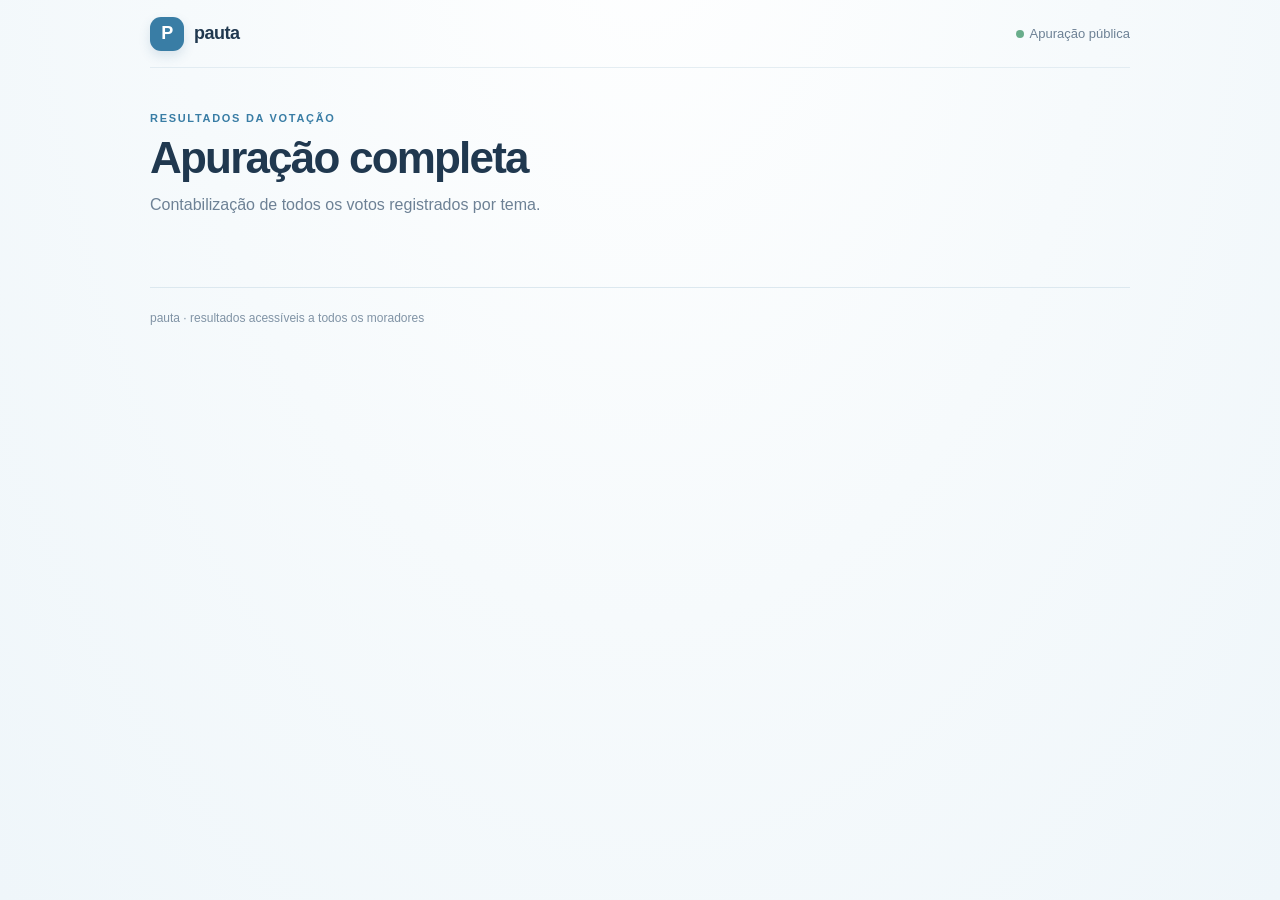
<file: pauta/apuracao/index.html>
<!doctype html>
<html lang="pt-BR">
<head>
  <meta charset="utf-8">
  <meta name="viewport" content="width=device-width,initial-scale=1,viewport-fit=cover">
  <meta name="theme-color" content="#f4f9fc">
  <title>Pauta · apuração</title>
  <link rel="stylesheet" href="../app.css">
</head>
<body>
  <div class="shell">
    <header class="top">
      <a class="brand" id="votePageLink" href="../" aria-label="Voltar à votação"><span class="mark">P</span><span>pauta</span></a>
      <div class="topright"><span><i class="dot"></i>Apuração pública</span></div>
    </header>
    <section class="hero">
      <div><div class="eyebrow" id="condoName">Resultados da votação</div><h1 id="title">Apuração completa</h1><p id="description">Contabilização de todos os votos registrados por tema.</p></div>
    </section>
    <div id="stateMessage" class="empty hidden" aria-live="polite"></div>
    <main id="results" class="hidden">
      <section class="summary" aria-label="Resumo da apuração">
        <div class="summary-item"><strong id="totalVotes">0</strong><span>votos registrados</span></div>
        <div class="summary-item"><strong id="apartmentsVoted">0</strong><span>apartamentos participantes</span></div>
      </section>
      <div class="section-title"><div><h2>Todos os temas</h2><span class="small" id="totalTopics"></span></div><span class="pill" id="sessionStatus"></span></div>
      <p class="small">O percentual mostra quantos apartamentos participantes escolheram cada tema. Um apartamento pode votar em mais de um.</p>
      <div id="topicResults" class="cards"></div>
      <div class="card box" style="margin-top:18px"><a class="toplink" id="backToVote" href="../">← Voltar para a votação</a></div>
    </main>
    <footer class="footer">pauta · resultados acessíveis a todos os moradores</footer>
  </div>
  <script type="module">
    import { supabaseUrl, supabaseAnonKey } from '../../config.js';
    import { createClient } from 'https://esm.sh/@supabase/supabase-js@2';
    const $ = (id) => document.getElementById(id);
    const esc = (value) => String(value ?? '').replace(/[&<>"']/g, (char) => ({'&':'&amp;','<':'&lt;','>':'&gt;','"':'&quot;',"'":'&#39;'}[char]));
    const code = new URL(location.href).searchParams.get('v')?.toUpperCase() ?? '';
    const db = supabaseUrl && supabaseAnonKey ? createClient(supabaseUrl, supabaseAnonKey) : null;
    function message(title, detail) { $('stateMessage').innerHTML = `<strong>${esc(title)}</strong>${esc(detail)}`; $('stateMessage').classList.remove('hidden'); $('results').classList.add('hidden'); }
    async function load() {
      if (!code) return message('Link de apuração incompleto', 'Use o link da apuração desta votação.');
      if (!db) return message('Não foi possível conectar', 'Tente novamente em alguns instantes.');
      const { data, error } = await db.rpc('get_vote_tally', {p_vote_code:code});
      if (error) throw error;
      if (!data) return message('Votação não encontrada', 'Confira o link e tente novamente.');
      const topics = data.topics ?? [];
      const participants = Number(data.apartments_voted ?? 0);
      $('stateMessage').classList.add('hidden'); $('results').classList.remove('hidden');
      $('condoName').textContent = data.condo_name || 'Resultados da votação';
      $('title').textContent = data.title;
      $('description').textContent = data.status === 'closed' ? 'Votação encerrada · contabilização final dos votos.' : 'Apuração atualizada automaticamente enquanto a votação estiver aberta.';
      $('totalVotes').textContent = new Intl.NumberFormat('pt-BR').format(Number(data.total_votes ?? 0));
      $('apartmentsVoted').textContent = new Intl.NumberFormat('pt-BR').format(participants);
      $('totalTopics').textContent = `${topics.length} tema${topics.length === 1 ? '' : 's'} na votação`;
      $('sessionStatus').textContent = data.status === 'closed' ? 'Encerrada' : 'Em andamento';
      const voteUrl = new URL('../', location.href); voteUrl.searchParams.set('v', code);
      $('backToVote').href = voteUrl.href; $('votePageLink').href = voteUrl.href;
      $('topicResults').innerHTML = topics.length ? topics.map((topic) => {
        const votes = Number(topic.votes ?? 0);
        const percent = participants ? Math.round((votes / participants) * 100) : 0;
        return `<article class="card tally-card"><div class="tally-top"><div><h3 style="margin:0 0 5px;font-size:16px">${esc(topic.title)}</h3>${topic.description ? `<p class="small" style="margin:0">${esc(topic.description)}</p>` : ''}</div><span class="tally-number">${votes} voto${votes === 1 ? '' : 's'}</span></div><div class="bar-track" role="img" aria-label="${percent}% dos apartamentos participantes escolheram este tema"><div class="bar-fill" style="width:${Math.min(percent,100)}%"></div></div><span class="small">${percent}% dos apartamentos participantes</span></article>`;
      }).join('') : '<div class="empty"><strong>Nenhum tema cadastrado</strong>Esta votação ainda não tem itens para apurar.</div>';
    }
    try { await load(); } catch (error) { console.error(error); message('Não foi possível carregar a apuração', 'Tente novamente em alguns instantes.'); }
    window.setInterval(() => load().catch(() => {}), 15000);
  </script>
</body>
</html>
</file>
<file: pauta/app.css>
:root{color-scheme:light;--ink:#20384f;--muted:#6d8195;--blue:#397da5;--blue-dark:#285f83;--ice:#e9f4fa;--pale:#f4f9fc;--line:#dce8ef;--white:#fff;--green:#397da5;--red:#ad5558;--shadow:0 16px 42px #315c7812;font-family:-apple-system,BlinkMacSystemFont,"Segoe UI",Inter,Helvetica,Arial,sans-serif;color:var(--ink);background:var(--pale);font-synthesis:none;text-rendering:optimizeLegibility;-webkit-font-smoothing:antialiased}*{box-sizing:border-box}body{margin:0;min-height:100vh;background:radial-gradient(ellipse at 50% -18%,#fff 0,#f6fafc 52%,#eff6fa 100%)}button,input,textarea,select{font:inherit}button{cursor:pointer}.shell{width:min(100% - 32px,980px);margin:auto}.top{height:68px;display:flex;align-items:center;justify-content:space-between;border-bottom:1px solid #dce8efb8}.brand{display:flex;align-items:center;gap:10px;color:var(--ink);font-weight:750;font-size:18px;letter-spacing:-.5px;text-decoration:none}.mark{width:34px;height:34px;border-radius:11px;display:grid;place-items:center;background:var(--blue);color:white;box-shadow:0 5px 12px #285f8326}.topright{display:flex;align-items:center;gap:14px;color:var(--muted);font-size:13px}.toplink{color:var(--blue-dark);font-weight:650;text-decoration:none}.toplink:hover{text-decoration:underline}.dot{width:8px;height:8px;border-radius:50%;background:#69ad8b;display:inline-block;margin-right:6px}.hero{padding:44px 0 28px;display:flex;align-items:end;justify-content:space-between;gap:22px}.eyebrow{text-transform:uppercase;letter-spacing:1.7px;font-size:11px;font-weight:750;color:var(--blue)}h1,h2,h3,p{margin-top:0}h1{font-size:clamp(30px,5vw,44px);line-height:1.08;letter-spacing:-1.8px;margin:10px 0}.hero p{color:var(--muted);margin:0;max-width:640px;line-height:1.6}.card{background:#fff;border:1px solid var(--line);border-radius:18px;box-shadow:0 5px 18px #315c7808}.box{padding:18px}.section{margin:22px 0}.section-title{display:flex;justify-content:space-between;align-items:center;gap:10px;margin:0 0 14px}.section-title h2{font-size:20px;letter-spacing:-.5px;margin:0}.small{font-size:13px;color:var(--muted);line-height:1.5}.pill{background:var(--ice);color:var(--blue-dark);font-size:12px;border-radius:20px;padding:7px 11px;font-weight:700;white-space:nowrap}.notice{border-radius:12px;background:var(--ice);padding:12px 14px;color:#395f7a;font-size:13px;line-height:1.5;margin-bottom:14px}.empty{border:1px dashed #bcd2df;border-radius:18px;text-align:center;padding:34px 22px;color:var(--muted);background:#ffffffb0}.empty strong{display:block;color:var(--ink);margin-bottom:6px}.cards{display:grid;gap:13px}.topic-card{background:#fff;border:1px solid var(--line);border-radius:18px;padding:18px;display:grid;grid-template-columns:minmax(0,1fr) auto;align-items:center;gap:16px;box-shadow:0 5px 18px #315c7808;transition:transform .22s ease,box-shadow .22s ease,border-color .22s ease}.topic-card h3{font-size:16px;line-height:1.35;margin:0 0 5px}.topic-card p{font-size:13px;color:var(--muted);line-height:1.5;margin:0}.vote-button{width:52px;height:52px;border-radius:17px;border:1px solid #cfdfeb;background:#f6fbfe;color:var(--blue-dark);font-size:26px;display:grid;place-items:center;transition:transform .2s cubic-bezier(.2,.8,.2,1),background .2s ease,border-color .2s ease,box-shadow .2s ease;box-shadow:0 3px 8px #315c7812}.vote-button:hover{transform:translateY(-2px) scale(1.04);background:var(--ice)}.vote-button.selected{background:linear-gradient(145deg,#72acd0,#397da5);color:#fff;border-color:#397da5;box-shadow:0 6px 14px #397da53a}.vote-button:active,.vote-button.tap{transform:scale(.88) rotate(-7deg)}.vote-button:disabled{opacity:.38;cursor:not-allowed;transform:none;box-shadow:none}.vote-button:focus-visible,.btn:focus-visible,a:focus-visible,input:focus-visible,textarea:focus-visible,select:focus-visible{outline:3px solid #81b1d1;outline-offset:3px}.topic-card.vote-pop{animation:card-pop .38s ease}.hint{margin:12px 2px 0;color:var(--muted);font-size:13px}.summary{display:grid;grid-template-columns:repeat(2,minmax(0,1fr));gap:12px;margin:20px 0}.summary-item{padding:16px;background:linear-gradient(145deg,#fff,#f4fafe);border:1px solid var(--line);border-radius:16px}.summary-item strong{display:block;font-size:22px;letter-spacing:-.5px}.summary-item span{font-size:12px;color:var(--muted)}.progress{height:8px;border-radius:20px;background:#eaf1f5;overflow:hidden;margin-top:10px}.progress span{display:block;height:100%;background:linear-gradient(90deg,#9bc6df,#397da5);border-radius:20px;transition:width .45s ease}.bar-track{height:9px;border-radius:20px;background:#edf3f7;overflow:hidden;margin:12px 0 8px}.bar-fill{height:100%;border-radius:20px;background:linear-gradient(90deg,#b0d6eb,#4688ad);transition:width .6s cubic-bezier(.2,.8,.2,1);min-width:0}.tally-card{padding:18px 20px}.tally-top{display:flex;justify-content:space-between;align-items:start;gap:15px}.tally-number{font-weight:750;color:var(--blue-dark);white-space:nowrap}.footer{padding:23px 0;border-top:1px solid var(--line);color:#8093a5;font-size:12px;margin-top:42px}.modal{position:fixed;inset:0;background:#142d4288;backdrop-filter:blur(5px);display:grid;place-items:center;padding:16px;z-index:5;animation:fade-in .18s ease}.modal-box{width:min(430px,100%);background:white;border:1px solid #ffffffcc;border-radius:22px;padding:24px;box-shadow:0 22px 65px #152b3d38;animation:rise-in .24s ease}.modal-box h2{font-size:22px;letter-spacing:-.6px;margin:0 0 8px}.field{display:grid;gap:6px;margin:14px 0}.field label{font-size:12px;font-weight:700;color:#4f6880}.field input,.field textarea,.field select{width:100%;padding:12px;border:1px solid var(--line);border-radius:11px;background:white;color:var(--ink);outline:none}.field input:focus,.field textarea:focus,.field select:focus{border-color:#75a9c9;box-shadow:0 0 0 3px #397da51a}.row{display:flex;justify-content:space-between;align-items:center;gap:10px}.btn{border:0;border-radius:11px;background:var(--blue);color:white;padding:11px 15px;font-weight:700;transition:background .16s ease,transform .16s ease}.btn:hover{background:var(--blue-dark);transform:translateY(-1px)}.btn.secondary{background:#e9f2f8;color:var(--blue-dark)}.btn.secondary:hover{background:#dbeaf4}.hidden{display:none!important}.toast{position:fixed;left:50%;bottom:20px;transform:translate(-50%,20px);background:#20384f;color:white;padding:12px 16px;border-radius:14px;font-size:13px;opacity:0;transition:.24s ease;pointer-events:none;z-index:10;box-shadow:0 8px 24px #20384f2e}.toast.show{opacity:1;transform:translate(-50%,0)}@keyframes card-pop{0%{transform:scale(1)}45%{transform:scale(1.012)}100%{transform:scale(1)}}@keyframes fade-in{from{opacity:0}to{opacity:1}}@keyframes rise-in{from{opacity:0;transform:translateY(9px) scale(.985)}to{opacity:1;transform:translateY(0) scale(1)}}@media(max-width:640px){.shell{width:min(100% - 24px,980px)}.top{height:60px}.hero{padding:32px 0 21px;display:block}.hero p{font-size:14px}.topright{gap:9px;font-size:12px}.topic-card{padding:15px;gap:10px;border-radius:16px}.topic-card h3{font-size:15px}.vote-button{width:48px;height:48px;border-radius:16px;font-size:24px}.summary{gap:9px}.summary-item{padding:13px;border-radius:14px}.summary-item strong{font-size:20px}.box{padding:15px}.empty{padding:28px 18px}.footer{margin-top:32px}}@media(prefers-reduced-motion:reduce){*,*::before,*::after{animation-duration:.01ms!important;animation-iteration-count:1!important;scroll-behavior:auto!important;transition-duration:.01ms!important}}
</file>
